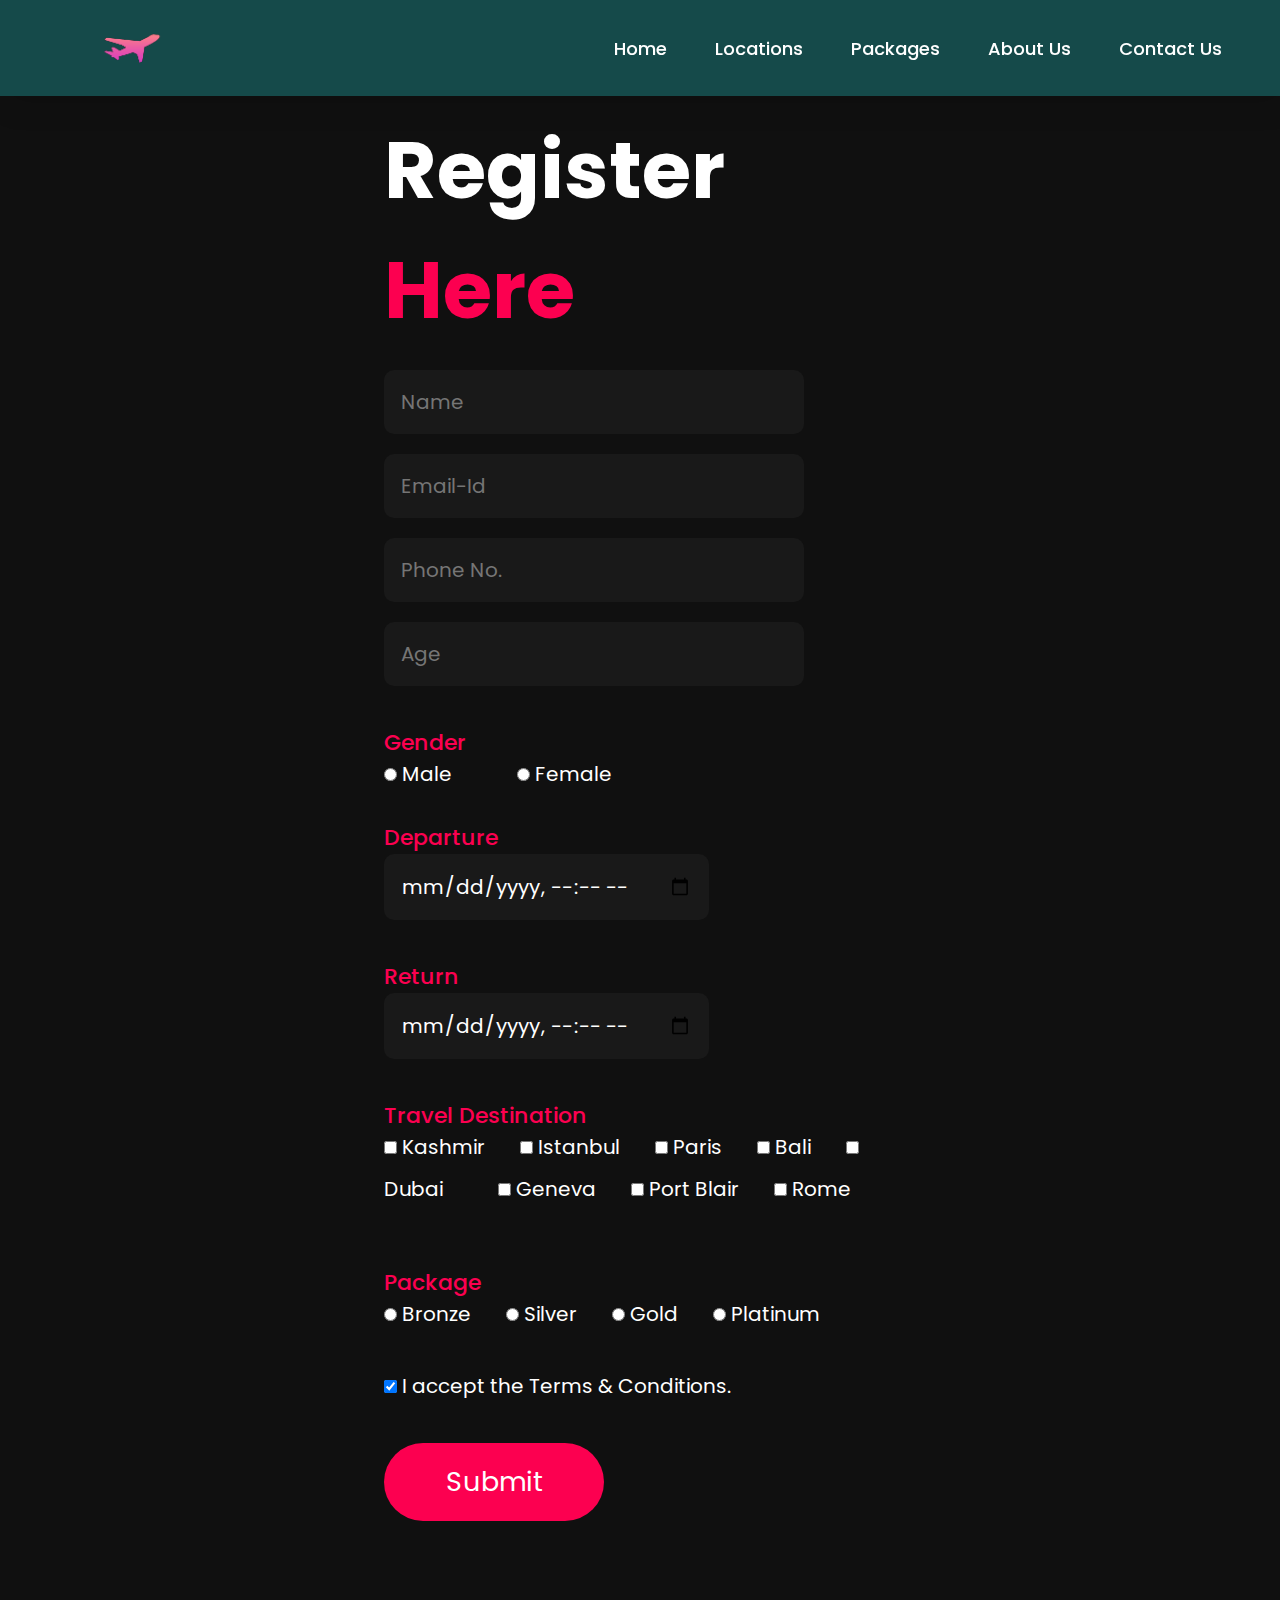
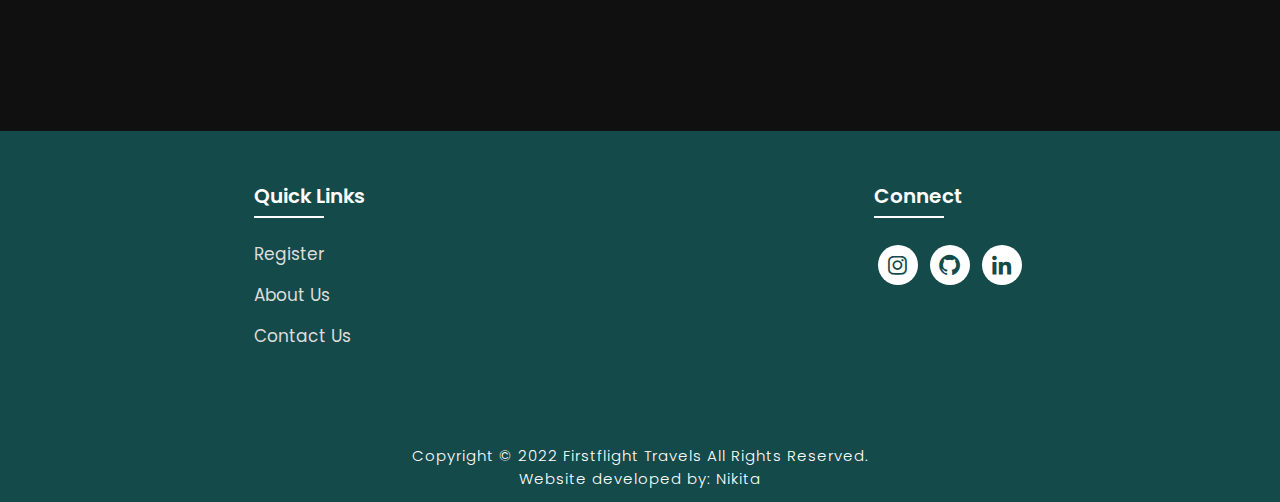
<file: register.html>
<!DOCTYPE html>
<html lang="en">

<head>
    <meta charset="UTF-8">
    <meta http-equiv="X-UA-Compatible" content="IE=edge">
    <meta name="viewport" content="width=device-width, initial-scale=1.0">
    <title>Register Here</title>
    <link rel="icon" href="./files/logo.png">
    <link rel="stylesheet" type="text/css" href="css/style.css">
    <link rel="preconnect" href="https://fonts.googleapis.com">
    <link rel="preconnect" href="https://fonts.gstatic.com" crossorigin>
    <link href="https://fonts.googleapis.com/css2?family=Paytone+One&family=Poppins:wght@100;200;300;400;500;600;700;800;900&display=swap" rel="stylesheet">
    <link rel="stylesheet" href="https://unpkg.com/boxicons@latest/css/boxicons.min.css">
</head>

<body class="register-body">

    <nav>
        <img src="./files/logo.png" class="logo" alt="Logo" title="FirstFlight Travels">

        <ul class="navbar">
            <li>
                <a href="#">Home</a>
                <a href="#">Locations</a>
                <a href="#">Packages</a>
                <a href="#">About Us</a>
                <a href="#">Contact Us</a>
            </li>
        </ul>
    </nav>

    <section class="registration">
        <div class="register-form">
            <h1>Register <span>Here</span></h1>
            <form action="" onsubmit="return validateform()">

                <input type="text" name="myname1" placeholder="Name" id="name" required>
                <input type="email" name="myemail" placeholder="Email-Id" id="" required>
                <input type="tel" name="myphone" placeholder="Phone No." id="phonenum" required>
                <input type="number" name="myage" placeholder="Age" id="" required>
                <h4>Gender</h4>
                <input type="radio" name="mygender" id="" required> Male &nbsp; &nbsp; &nbsp; &nbsp; &nbsp; &nbsp;
                <input type="radio" name="mygender" id=""> Female
                <h4>Departure</h4>
                <input type="datetime-local" name="departuredate" id="" required>
                <h4>Return</h4>
                <input type="datetime-local" name="returndate" id="" required>
                <h4>Travel Destination</h4>
                <input type="checkbox" name="td" id=""> Kashmir &nbsp; &nbsp; &nbsp;
                <input type="checkbox" name="td" id=""> Istanbul &nbsp; &nbsp; &nbsp;
                <input type="checkbox" name="td" id=""> Paris &nbsp; &nbsp; &nbsp;
                <input type="checkbox" name="td" id=""> Bali &nbsp; &nbsp; &nbsp;
                <input type="checkbox" name="td" id=""> Dubai &nbsp; &nbsp; &nbsp; &nbsp; &nbsp;
                <input type="checkbox" name="td" id=""> Geneva &nbsp; &nbsp; &nbsp;
                <input type="checkbox" name="td" id=""> Port Blair &nbsp; &nbsp; &nbsp;
                <input type="checkbox" name="td" id=""> Rome &nbsp; &nbsp; &nbsp;
                <br> <br>
                <h4>Package</h4>
                <input type="radio" name="locations" id="loc1" required> Bronze &nbsp; &nbsp; &nbsp;
                <input type="radio" name="locations" id="loc1"> Silver &nbsp; &nbsp; &nbsp;
                <input type="radio" name="locations" id="loc1"> Gold &nbsp; &nbsp; &nbsp;
                <input type="radio" name="locations" id="loc1"> Platinum &nbsp; &nbsp; &nbsp;
                <br> <br>
                <input type="checkbox" name="t&c" id="" checked required> I accept the Terms & Conditions.
                <br> <br>
                <input type="submit" value="Submit" class="submitbtn">

            </form>
        </div>
    </section>

    <!-- Footer -->

    <section class="footer">
        <div class="foot">
            <div class="footer-content">

                <div class="footlinks">
                    <h4>Quick Links</h4>
                    <ul>
                        <li><a href="#">Register</a></li>
                        <li><a href="#">About Us</a></li>
                        <li><a href="#">Contact Us</a></li>
                    </ul>
                </div>

                <div class="footlinks">
                    <h4>Connect</h4>
                    <div class="social">
                        <a href="https://www.instagram.com/l___oser_?igsh=MWh3YW9ndjhkdzExdw==" target="_blank"><i class='bx bxl-instagram' ></i></a>
                        <a href="https://github.com/Shivam10212001" target="_blank"><i class='bx bxl-github'></i></a>
                        <a href="https://www.linkedin.com/in/shivam-rana-1b92a02a5?utm_source=share&utm_campaign=share_via&utm_content=profile&utm_medium=android_app" target="_blank"><i class='bx bxl-linkedin' ></i></a>
                    </div>
                </div>

            </div>
        </div>

        <div class="end">
            <p>Copyright © 2022 Firstflight Travels All Rights Reserved.<br>Website developed by: Nikita</p>
        </div>
    </section>

    <!-- Javascript -->
    <script>
        function validateform() {
            var tel = document.getElementById("phonenum").value;

            if (tel.length < 10) {
                alert("Phone number must be of atleast 10 digits!");
                return false;
            } else if (isNaN(tel)) {
                alert("Phone number should not include character!");
                return false;
            }
            return true;
        }
    </script>

</body>

</html>
</file>
<file: css/style.css>
*{
    padding:0;
    margin:0;
    box-sizing:border;
    font-family:'Poppins',sans-serif;
    text-decoration: none;
    list-style: none;
    scroll-behavior: smooth;
}

/* Home page */

.banner{
    width:100%;
    height: 100vh;
    overflow: hidden;
    display: flex;
    justify-content: center;
    align-items: center;
}

.banner video{
    position: absolute;
    top: 0;
    left: 0;
    object-fit: cover;
    width: 100%;
    height: 100%;
    pointer-events: none;
}

.content{
    position: relative;
    z-index: 1;
    width: 100%;
    height: 100vh;
    background-image: linear-gradient(rgba(1, 0, 5, 0.3),rgba(4, 1, 17, 0.3));



}

nav{
    width: 100%;
    position: fixed;
    background-color: rgb(21, 74, 74);
    box-shadow: 5px 5px 30px rgba(0, 0, 0, 15%);
    display: flex;
    align-items: center;
    justify-content: space-between;
}

nav .logo{
    width: 60px;
    margin: 2vh;
    margin-left: 8%;
}

nav ul li{
    list-style: none;
    display: inline-block;
    margin-left: 40px;
}

.navbar{
    display: flex;
    margin-right: 4vh;
}

.navbar a{
    color: white;
    font-size: 18px;
    padding: 10px 22px;
    border-radius: 4px;
    font-weight: 500;   
    text-decoration: none;
    transition: ease 0.40s;
}

.navbar a:hover,.navbar a.active{
    background: white;
    color: black;
    box-shadow: 5px 10px 30px rgb(85 85 85 / 20%);
    border-radius: 5px;
    
}

nav ul li a{
    text-decoration: none;
    color: rgb(255, 255, 255);
    font-size: 17px;
}

.title{
    text-decoration: none;
    /* display: inline-block; */
    font-size: 4vh;
    color: rgb(255, 255, 255);
    padding: 14px 17px;
    margin-top: 32vh;
    text-align: center;
    vertical-align: center;
}

.title h1{
    font-size: 10vh;
    text-shadow: 2px black;
    transition: ease 0.3s;
}

.title h1:hover{
    color:transparent;
    -webkit-text-stroke: 1px white;
    
}

.button{
    display: inline-block;
    margin-top:5vh;
    font-size: 25px;
    padding: 10px 30px;
    color: rgb(21, 74, 74);
    /* background-color:rgb(164, 44, 44); */
    background-color: white;
    border-radius: 20px;
    text-decoration: none;
    transition: ease 0.30s;
}

.button:hover{
    transform: scale(1.1);
    color: white;
    background-color: rgb(21, 74, 74);
    /* border: 2px solid rgb(42, 37, 68); */
    box-shadow: 5px 10px 30px rgba(0, 0, 0, 0.4);
    padding: 10px 30px;
}

/* Services */

.text h2{
    font-size: 40px;
    font-weight: 650;
    margin-top: 40px;
    margin-bottom: 10px;
    line-height: 2;
    text-align: center;
}

.rowitems{
    display: grid;
    grid-template-columns: repeat(auto-fit,minmax(100px,auto));
    gap: 25px;
    align-items: center;
    text-align: center;
    margin-top: 20px;
    margin-left: 30px ;
    margin-right: 30px;
    margin-bottom:10px ;
}

.container-box{
    border: 1px solid #d3d3d3;
    border-radius: 5px;
    padding: 50px 10px;
    transition: all 0.7s ease 0s;
    cursor: pointer;
}

.container-image img{
    height: 100px;
    width: 100px;
    padding: 10px;
    margin-bottom: 15px;
}

.container-box h4{
    font-size: 20px;
    margin-bottom: 5px;
    font-weight: 550;
}

.container-box p{
    font-size: 16px;
    color: #808080;
}

.container-box:hover{
    transform: translateX(3px);
    box-shadow: 5px 20px 50px rgba(78, 78, 78, 0.1);
    border: 1px solid transparent;
    border-radius: 0px;
}

/* Packages */

.package-title{
    text-align: center;
}

.package-title h2{
    font-size: 40px;
    font-weight: 650;
    padding-top: 75px;
    padding-bottom: 10px;
    line-height: 2;
}

.package-content{
    display: flex;
    justify-content: space-around;
    flex-wrap: wrap;
}

.image{
    position: relative;
    transition: all 0.3s cubic-bezier(0.445,0.05,0.55,0.95);
    cursor: pointer;
    filter: brightness(95%);
}

.image img{
    width: 100%;
    height: 500px;
    border-radius: 30px;
}

.image h3{
    color: white;
    position: absolute;
    font-size: 30px;
    font-weight: 600;
    text-align: center;
    top: 10px;
    right: 20px;
}

.dest-content{
    display: flex;
    flex-wrap: wrap;
    justify-content: space-between;
    align-items: center;
    padding-top: 15px;
    margin-bottom: 50px;
}

.location h4{
    font-size: 25px;
    letter-spacing: 1px;
    font-weight: 600;
    margin-bottom: 2px;
}

.pac-details li{
    font-size: 19px;
    color: #4c4c4c;
    margin-left: 15px;
    margin-bottom: 2px;
    list-style-type: disc;
}

.image:hover{
    filter: brightness(120%);
    transform: scale(1.03);
}

/* Locations */

.location-content{
    display: flex;
    justify-content: space-around;
    flex-wrap: wrap;
}

.col-content{
    position: relative;
    filter:brightness(95%);
    transition: all 0.3s cubic-bezier(0.445,0.05,0.55,0.95);

}

.col-content img{
    margin-bottom: 40px;
    height: 500px;
    border-radius: 27px;
    width: 100%;
    
}

.col-content h5{
    position: absolute;
    font-size: 25px;
    color: white;
    font-weight: 500;
    left: 20px;
    bottom: 105px;
    cursor: pointer;
}

.col-content p{
    position: absolute;
    font-size: 20px;
    color: white;
    left: 20px;
    bottom: 80px;
    cursor: pointer;
}

.col-content:hover{
    filter: brightness(120%);
    transform: scale(1.03);
    cursor: pointer;
}

/* Newsletter */

.newsletter{
    display: flex;
    flex-wrap: wrap;
    align-items: center;
    justify-content: space-around;
}

.newstext h2{
    margin-top: 100px;
    font-size: 38px;
}

.newstext p{
    font-size: 20px;
    color: #4c4c4c;
}

.newsletter form{
    margin-top: 100px;
    width: 100%;
    position: relative;
}

.newsletter form input:first-child{
    display: inline-block;
    width: 300px;
    font-size: 17px;
    outline: none;
    border: none;
    border-radius: 20px;
    padding: 20px 150px 20px 30px;
    box-shadow: 5px 10px 30px rgb(85 85 85 / 20%);
}

.newsletter form input:last-child{
    display: inline-block;
    position: absolute;
    outline: none;
    border: 2px solid transparent;
    border-radius: 20px;
    color: white;
    background-color: rgb(21, 74, 74);
    padding: 14px 30px;
    cursor: pointer;
    font-size: 17px;
    font-weight: 450;
    top: 6px;
    right: 6px;
    transition: ease 0.30s;
}

.newsletter form input:last-child:hover{
    border: 2px solid rgb(21, 74, 74);
    background-color: white;
    color: rgb(21, 74, 74);
}


/* Footer */

.footer{
    margin-top: 80px;
    background-color: rgb(21, 74, 74);
}

.foot{
    padding: 20px 0;
}

.footer-content{
    display: flex;
    flex-wrap: wrap;
    justify-content: space-around;
    
}

.footlinks h4{
    margin-top: 30px;
    font-size: 20px;
    font-weight: 600;
    color: white;
    margin-bottom: 30px;
    position: relative;
}


.footlinks h4::before{
    content: "";
    position: absolute;
    height: 2px;
    width: 70px;
    left: 0;
    bottom: -7px;
    background: white;
}

.footlinks ul li{
    margin-bottom: 15px;
}

.footlinks ul li a{
    font-size: 17px;
    color: #dddddd;
    display: block;
    transition: ease 0.30s;
}

.footlinks ul li a:hover{
    transform: translate(6px);
    color: white;
}

.social a{
    font-size: 25px;
    margin: 4px;
    height: 40px;
    width: 40px;
    color: rgb(21, 74, 74);
    background-color: white;
    display: inline-flex;
    justify-content: center;
    align-items: center;
    border-radius: 20px;
    transition: ease 0.30s;
}

.social a:hover{
    transform: scale(1.2);
}

.end{
    text-align: center;
    padding-top: 60px;
    padding-bottom: 12px;
}

.end p{
    font-size: 15px;
    color: white;
    letter-spacing: 1px;
    font-weight: 300;
}


/* Registration Form */

.register-body{
    background-color: #101010;
    background-repeat: no-repeat;
    background-size: cover;

}

.registration{
    padding: 110px 30%;
    height: 100%;
    min-height: 100vh;
}

.register-form h1{
    font-size: 80px;
    color: white;
    margin-bottom: 20px;
}
.register-form h1 span{
    color: #fc0050;
}

.register-form{
    color: white;
    font-size: 20px;
}

.register-form form input{
    color: white;
    padding: 17px;
    background-color: #191919;
    font-size: 20px;
    outline: none;
    border: none;
    border-radius: 10px;
    margin-bottom: 20px;
    
}
.register-form h4{
    font-size: 22px;
    font-weight: 500;
    margin-top: 20px;
    color: #fc0050;
}


.register-form form .submitbtn{
    display: inline-block;
    background-color: #fc0050;
    font-size: 27px;
    font-weight: 600px;
    border: 2px solid transparent;
    border-radius: 60px;
    width: 220px;
    cursor: pointer;
    transition: ease 0.30s;
}

.register-form form .submitbtn:hover{
    border: 2px solid #fc0050;
    background-color: transparent;
    transform: scale(1.1);
}


.location-body{
    background-color: #191919;
    color: white;
}

.location-section{
    padding: 110px;
    height: 100%;
    min-height: 100vh;
}

.location-heading h1{
    margin-top: 20px;
    font-size: 60px;
    margin-bottom: 20px;
}

.location-heading h1 span{
    color: #fc0050;
}

.location-detail h1{
    padding-top: 60px;
    color: #fc0050;
    font-size: 40px;
}

.location-detail p{
    font-size: 20px;
    margin-top: 40px;
    margin-bottom: 10px;
}

.location-img img{
    height: 400px;
    width: 400px;
    margin-top: 30px;
    margin-bottom: 30px;
}

.stars i{
    font-size: 20px;
    color: rgb(197, 167, 44);
}
</file>
